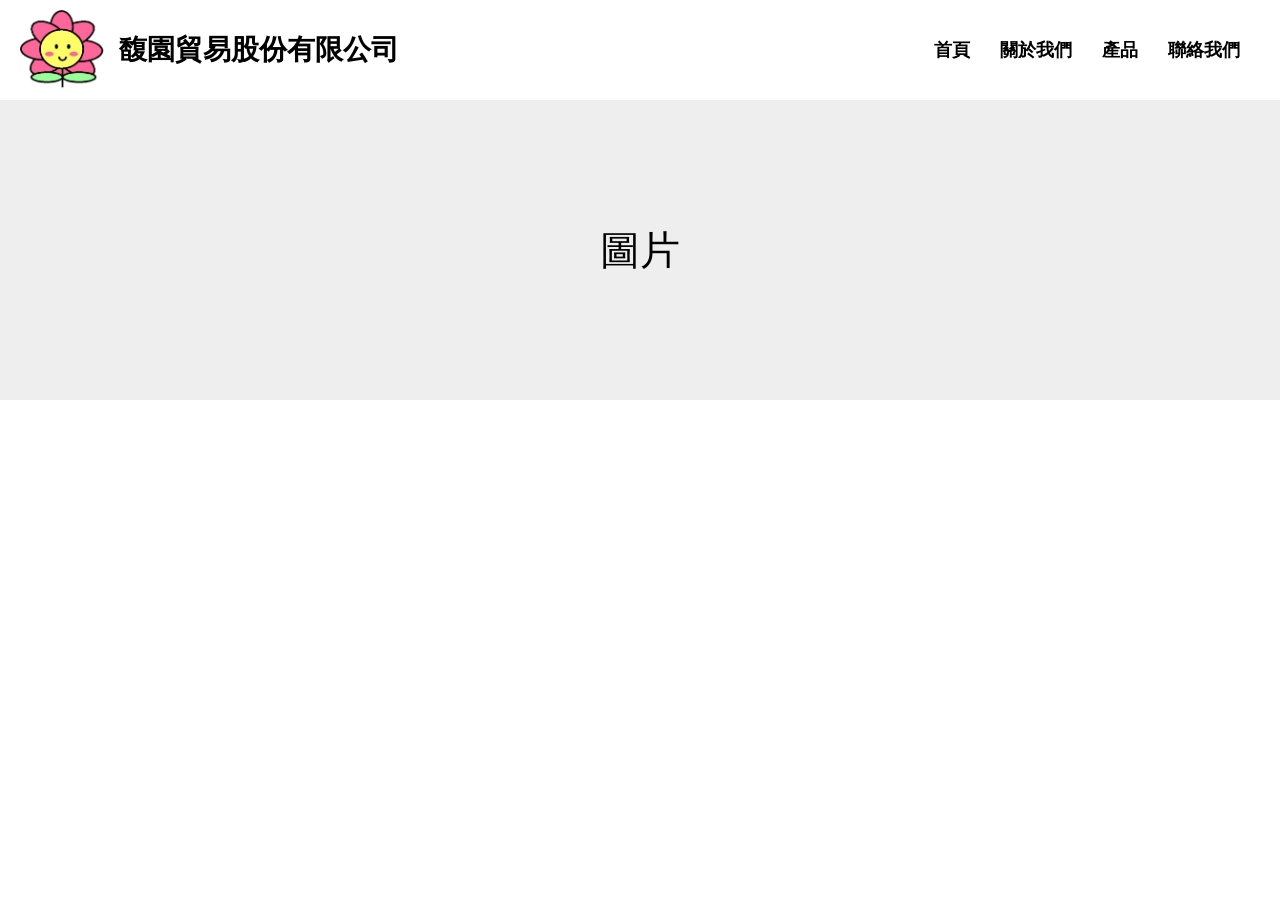
<file: index.html>
<!DOCTYPE html>
<html lang="zh-Hant">
<head>
    <meta charset="UTF-8">
    <meta name="google-site-verification" content="4VSXIgL4inFiTYSRoMJ5gKR7RjXMVw76hwlqvudVSGY" />
    
    <title>首頁</title>
    <link rel="stylesheet" href="style.css">
</head>
<body>
    <div id="nav-placeholder"></div>

    <main>
        <div style="height: 300px; background: #eee; display:flex; align-items:center; justify-content:center; font-size:40px;">
            圖片
        </div>
    </main>

    <script src="script.js"></script>
</body>
</html>
</file>
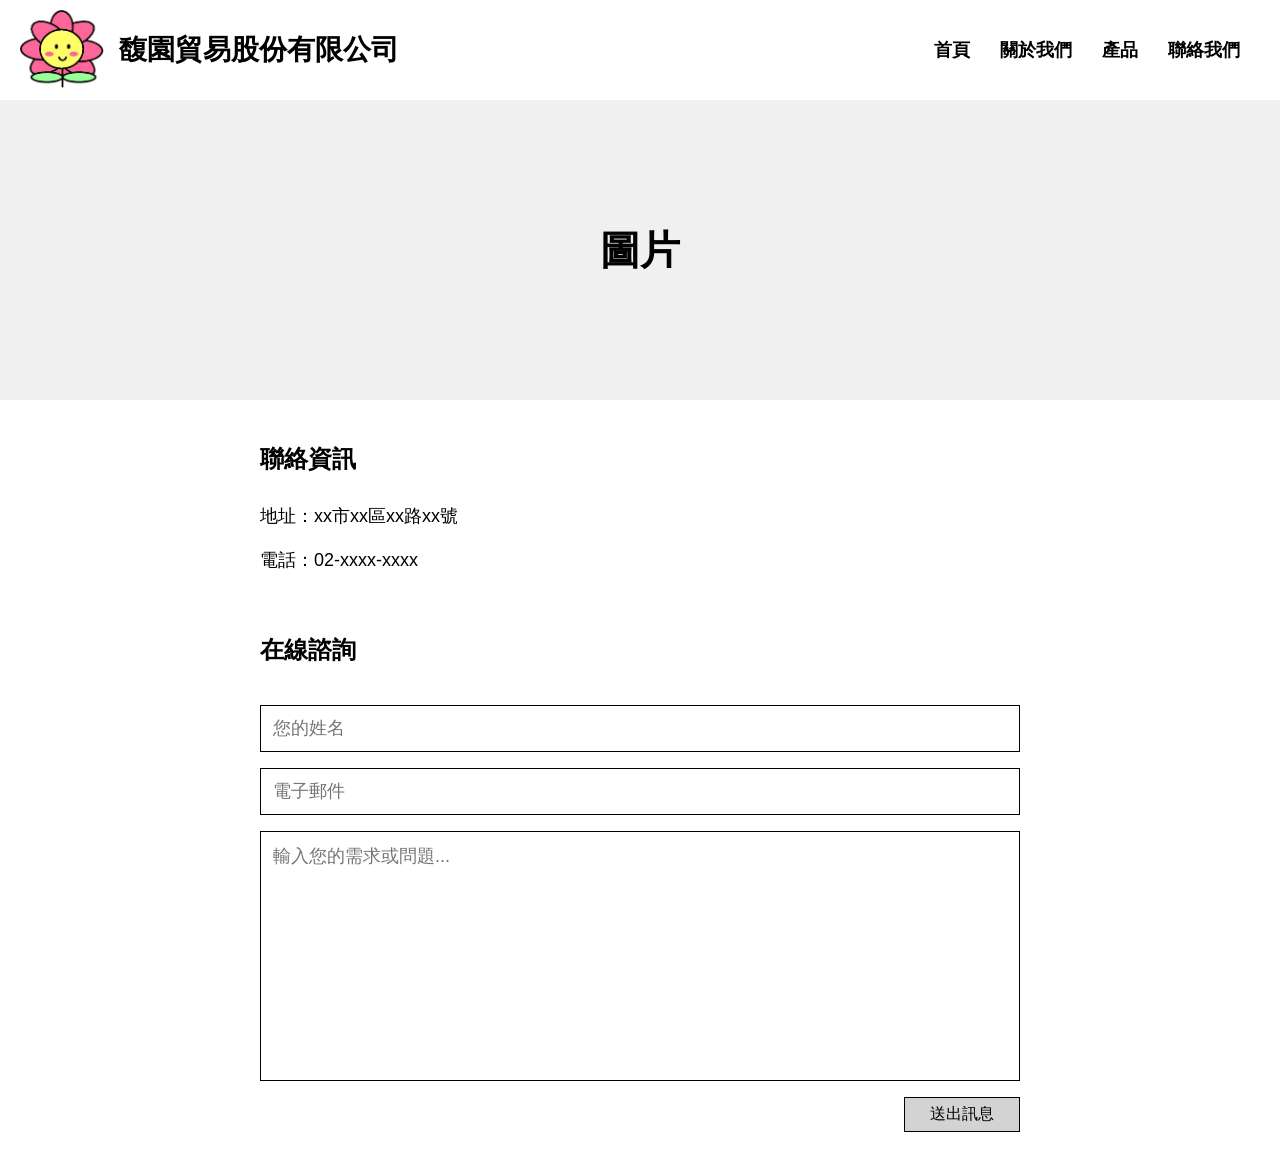
<file: contact.html>
<!DOCTYPE html>
<html lang="zh-TW">
<head>
    <meta charset="UTF-8">
    <meta name="viewport" content="width=device-width, initial-scale=1.0">
    <title>聯絡我們</title>
    <link rel="stylesheet" href="style.css">
    <script>
        // 載入導覽列
        fetch('title.html')
            .then(response => response.text())
            .then(data => {
                document.getElementById('header-placeholder').innerHTML = data;
            });
    </script>
</head>
<body>

    <div id="header-placeholder"></div>

    <div class="product-hero-bg">
        圖片
    </div>

    <main class="contact-main-container">
        
        <div class="contact-info-text">
            <h2 class="contact-section-header">聯絡資訊</h2>
            <div class="info-content">
                <p>地址：xx市xx區xx路xx號</p>
                <p>電話：02-xxxx-xxxx</p>
            </div>
        </div>

        <div class="contact-form-area">
            <h2 class="contact-section-header">在線諮詢</h2>
            <form id="contact-form">
                <div class="contact-form-group">
                    <input type="text" id="name" placeholder="您的姓名" required>
                </div>
                
                <div class="contact-form-group">
                    <input type="email" id="email" placeholder="電子郵件" required>
                </div>
                
                <div class="contact-form-group">
                    <textarea id="message" rows="8" placeholder="輸入您的需求或問題..." required></textarea>
                </div>
                
                <div class="form-action-row">
                    <button type="submit" id="submit-btn">送出訊息</button>
                </div>
            </form>
        </div>
    </main>

    <script src="script.js"></script>
</body>
</html>
</file>
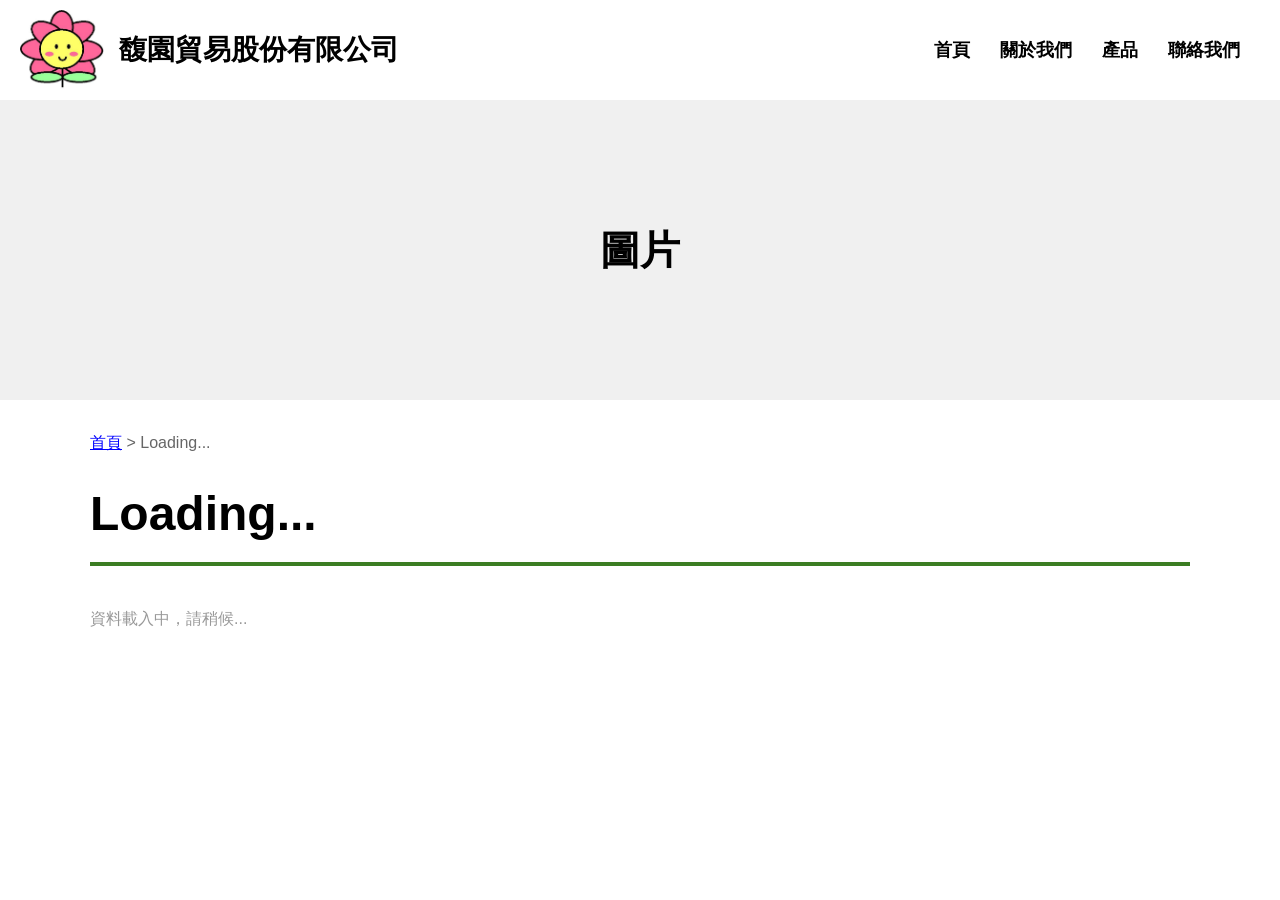
<file: product.html>
<!DOCTYPE html>
<html lang="zh-Hant">
<head>
    <meta charset="UTF-8">
    <meta name="viewport" content="width=device-width, initial-scale=1.0">
    <title>產品頁面</title>
    <link rel="stylesheet" href="style.css">
</head>
<body>
    <div id="nav-placeholder"></div>

    <div class="product-hero-bg">圖片</div>

    <main class="content-container">
        <div style="display:none;">
            <h1>我們的產品清單</h1>
            <ul>
                <li>產品 A - 產品簡短描述</li>
                <li>產品 B - 產品簡短描述</li>
                <li>產品 C - 產品簡短描述</li>
            </ul>
        </div>

        <nav class="breadcrumb">
            <a href="index.html">首頁</a> &gt; <span id="breadcrumb-type">Loading...</span>
        </nav>

        <h1 id="display-category-name" class="main-category-title">Loading...</h1>
        <div class="green-line"></div>

        <div id="product-id-list" class="product-list-wrapper">
            <div class="loading-text">資料載入中，請稍候...</div>
        </div>
    </main>

    <script src="script.js"></script>
</body>
</html>
</file>
<file: style.css>
/* ==========================================================================
   1. 基礎重置 - 徹底消除黑點點與預設邊距
   ========================================================================== */
* {
    box-sizing: border-box;
    margin: 0;
    padding: 0;
    list-style: none !important; /* 強制消除點點 */
}

body {
    font-family: "Microsoft JhengHei", sans-serif;
    background-color: #fff;
    line-height: 1.6;
}

/* ==========================================================================
   2. 導覽列 (Header) - 移除所有黑色邊框
   ========================================================================== */
.main-header {
    width: 100%;
    background-color: #ffffff;
    /* 移除 border-bottom: 2px solid #000; */
}

.header-container {
    display: flex !important;
    align-items: center;
    height: 100px; /* 稍微增加高度讓 LOGO 更舒適 */
    width: 100%;
    padding: 0 20px; /* 讓內容不要貼到瀏覽器邊緣 */
}

/* LOGO 容器：移除右側黑線並調整位置 */
.logo-box {
    width: auto; /* 改為自動寬度 */
    height: 100%;
    background-color: transparent;
    /* 移除 border-right: 2px solid #000; */
    display: flex;
    justify-content: center;
    align-items: center;
    flex-shrink: 0;
    margin-right: 15px; /* 增加與文字之間的間距 */
}

/* LOGO 圖片樣式 */
.logo-box img {
    max-height: 80px; /* 限制高度，確保不貼齊黑線位置 */
    width: auto;
    object-fit: contain;
    display: block;
}

.header-title {
    font-size: 28px;
    font-weight: bold;
    flex-grow: 1;
    color: #000;
}

/* 選單列表 */
.nav-list {
    display: flex !important;
    padding-right: 20px;
}

.nav-list li {
    margin-left: 30px;
    position: relative;
}

.nav-links a {
    text-decoration: none;
    color: #000000;
    font-weight: bold;
    transition: 0.3s;
    font-size: 18px;
}

.nav-links a:hover, 
.nav-links .dropdown:hover .dropbtn {
    color: #3B7D23 !important;
}

/* ==========================================================================
   3. 下拉選單樣式 (1.5行效果)
   ========================================================================== */
.dropdown-content {
    display: none;
    position: absolute;
    top: 100%;
    left: 0;
    background-color: #ffffff;
    min-width: 160px;
    box-shadow: 0px 8px 16px rgba(0,0,0,0.1); /* 改為淡陰影 */
    border: 1px solid #eee; /* 改為極淡邊框 */
    z-index: 100;
}

.dropdown:hover .dropdown-content {
    display: block;
}

.dropdown-content li a {
    padding: 16px 20px;
    font-weight: normal;
    display: block;
    line-height: 1.5;
}

/* ==========================================================================
   4. Loading 閃爍動畫
   ========================================================================== */
.loading-item, .loading-text {
    color: #999 !important;
    animation: navPulse 1.5s infinite;
}

@keyframes navPulse {
    0% { opacity: 1; }
    50% { opacity: 0.5; }
    100% { opacity: 1; }
}

/* ==========================================================================
   5. 產品頁面專屬樣式 (也移除相關黑線)
   ========================================================================== */
.product-hero-bg {
    width: 100%;
    height: 300px;
    background-color: #f0f0f0;
    display: flex;
    justify-content: center;
    align-items: center;
    font-size: 40px;
    font-weight: bold;
}

.content-container {
    max-width: 1200px;
    margin: 30px auto;
    padding: 0 50px;
}

.breadcrumb {
    margin: 20px 0;
    font-size: 16px;
    color: #666;
}

.breadcrumb a {
    color: blue;
    text-decoration: underline;
}

.main-category-title {
    font-size: 48px;
    margin: 10px 0;
}

.green-line {
    width: 100%;
    height: 4px;
    background-color: #3B7D23;
    margin-bottom: 40px;
}

.product-item {
    font-size: 32px;
    margin-bottom: 15px;
    cursor: pointer;
}

.product-item:hover {
    color: #3B7D23;
}

/* ==========================================================================
   聯絡我們頁面 (Contact Page) 精確間距修正版 - 增加表單標題間距
   ========================================================================== */

/* 頁面主要容器 */
.contact-main-container {
    max-width: 800px; 
    margin: 40px auto;
    padding: 0 20px;
    text-align: left;
}

/* 區塊標題樣式 */
.contact-section-header {
    font-size: 24px;
    font-weight: bold;
    color: #000;
    margin-bottom: 0; 
}

/* --- 聯絡資訊區塊 --- */
.contact-info-text {
    /* 電話與下方「在線諮詢」的間距 (2倍間距) */
    margin-bottom: 3.5em; 
}

/* 聯絡資訊標題與地址之間的間距 (1.5倍) */
.contact-info-text .info-content {
    margin-top: 1.5em; 
}

.contact-info-text p {
    font-size: 18px;
    margin-bottom: 15px;
    color: #000;
}

/* --- 在線諮詢區塊 --- */
.contact-form-area {
    /* 這裡新增：在線諮詢標題與第一個方框之間的間距 (1.5倍) */
    margin-top: 1.5em; 
}

/* 針對表單內的標題特別設定間距 */
.contact-form-area .contact-section-header {
    margin-bottom: 1.5em; /* 確保標題與下方的姓名方框有 1.5 行間距 */
}

/* 表單輸入框樣式 */
.contact-form-group {
    /* 輸入方框之間的間距設定為 12pt */
    margin-bottom: 12pt; 
}

#contact-form input,
#contact-form textarea {
    width: 100%;
    padding: 12px;
    border: 1px solid #000;
    font-size: 18px;
    font-family: "Microsoft JhengHei", sans-serif;
    outline: none;
    display: block;
    background-color: #fff;
}

#contact-form textarea {
    resize: none;
    min-height: 250px;
}

/* 按鈕容器：靠右對齊 */
.form-action-row {
    display: flex;
    justify-content: flex-end;
    /* 方框與送出訊息按鈕的間距設定為 12pt */
    margin-top: 12pt; 
}

/* 送出訊息按鈕 (縮小方框) */
#submit-btn {
    padding: 6px 25px; 
    background-color: #d3d3d3;
    border: 1px solid #000;
    color: #000;
    font-size: 16px;
    cursor: pointer;
    transition: background-color 0.2s;
}

#submit-btn:hover {
    background-color: #c0c0c0;
}

/* 手機版適配 */
@media (max-width: 768px) {
    #submit-btn {
        width: auto; 
    }
}
</file>
